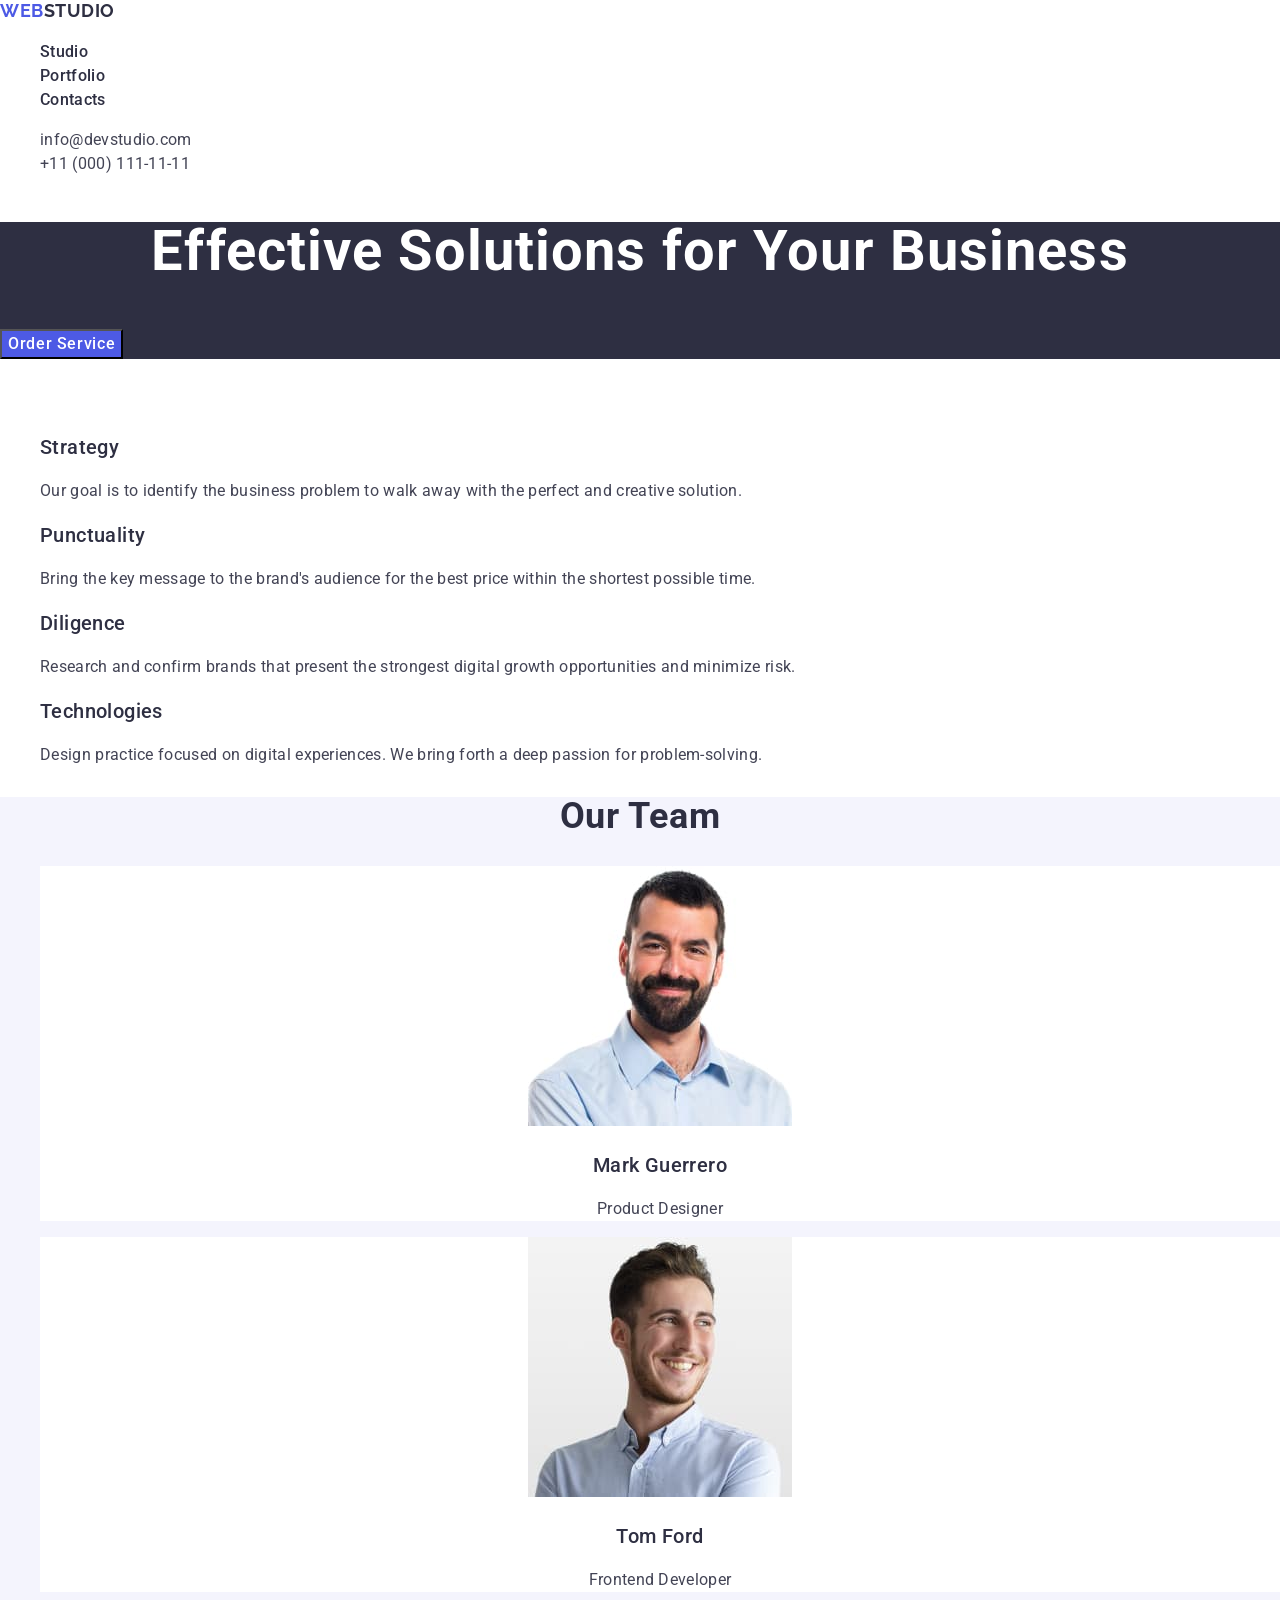
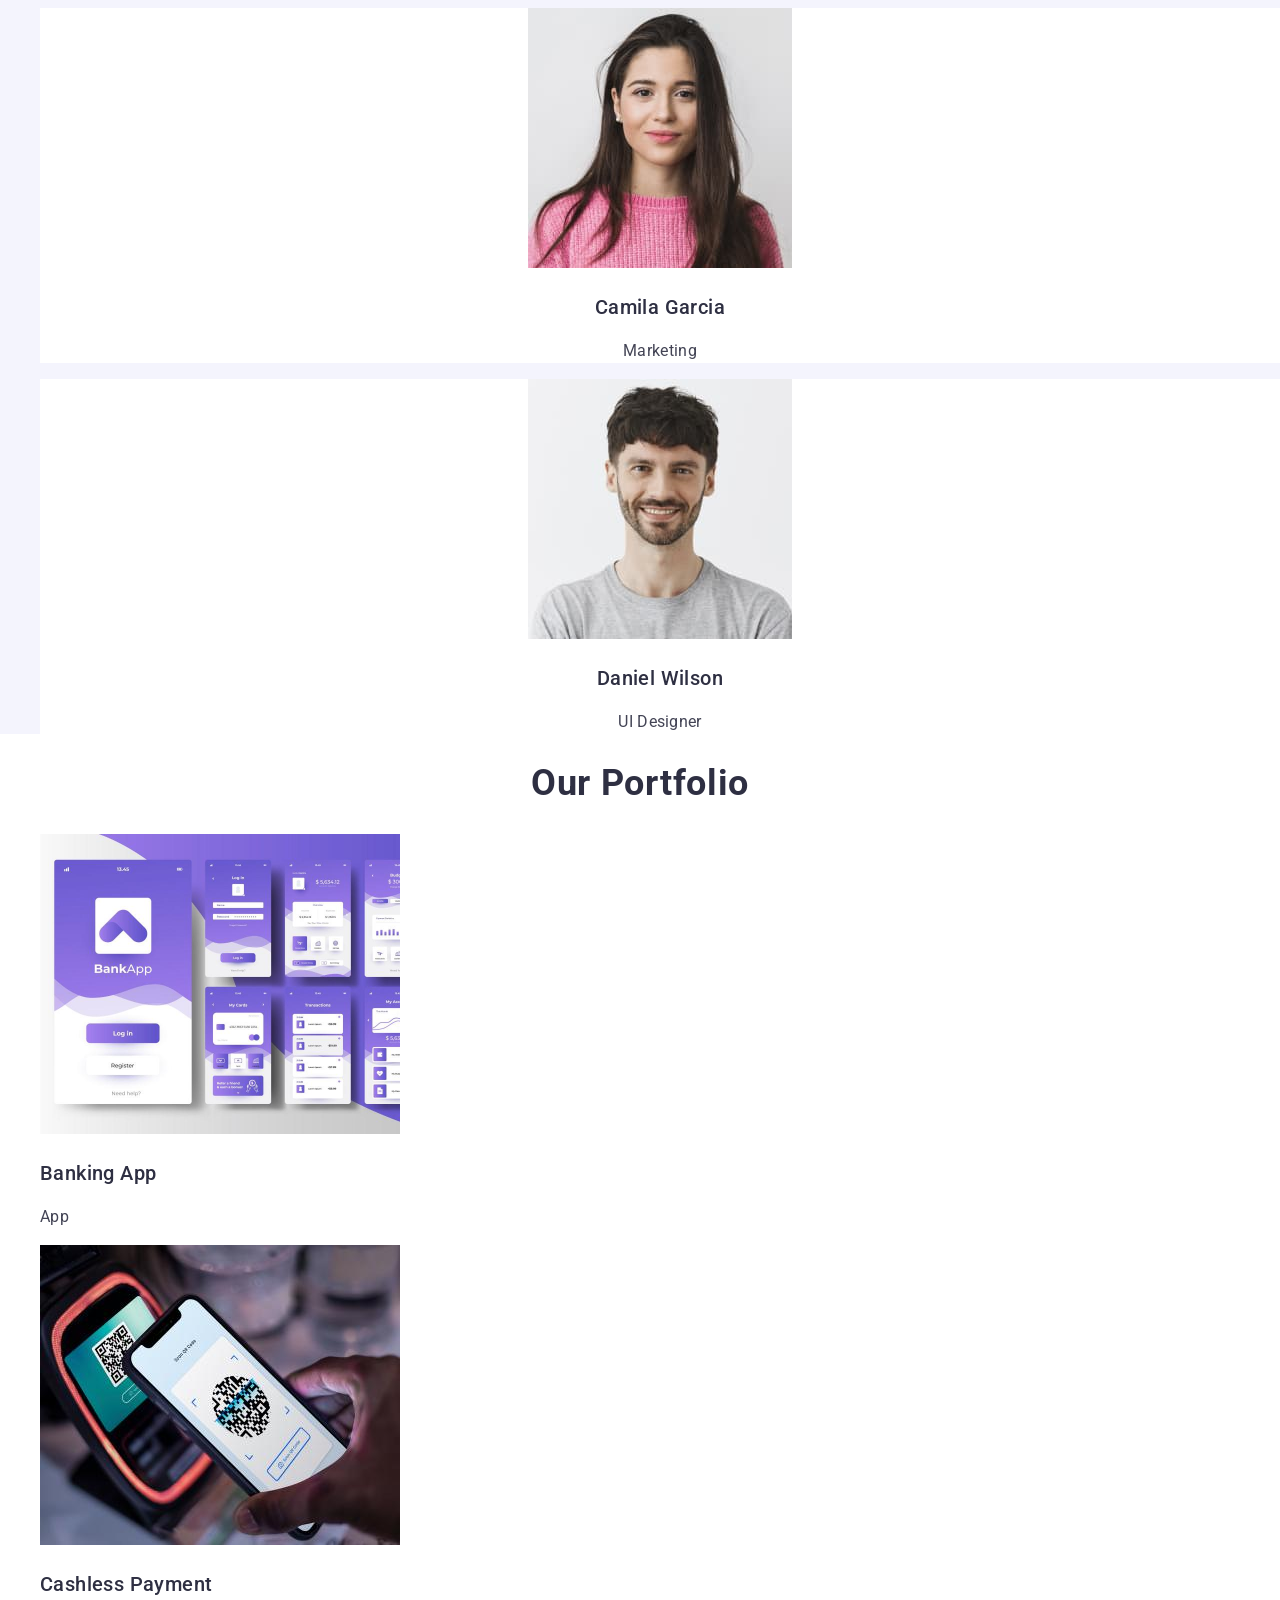
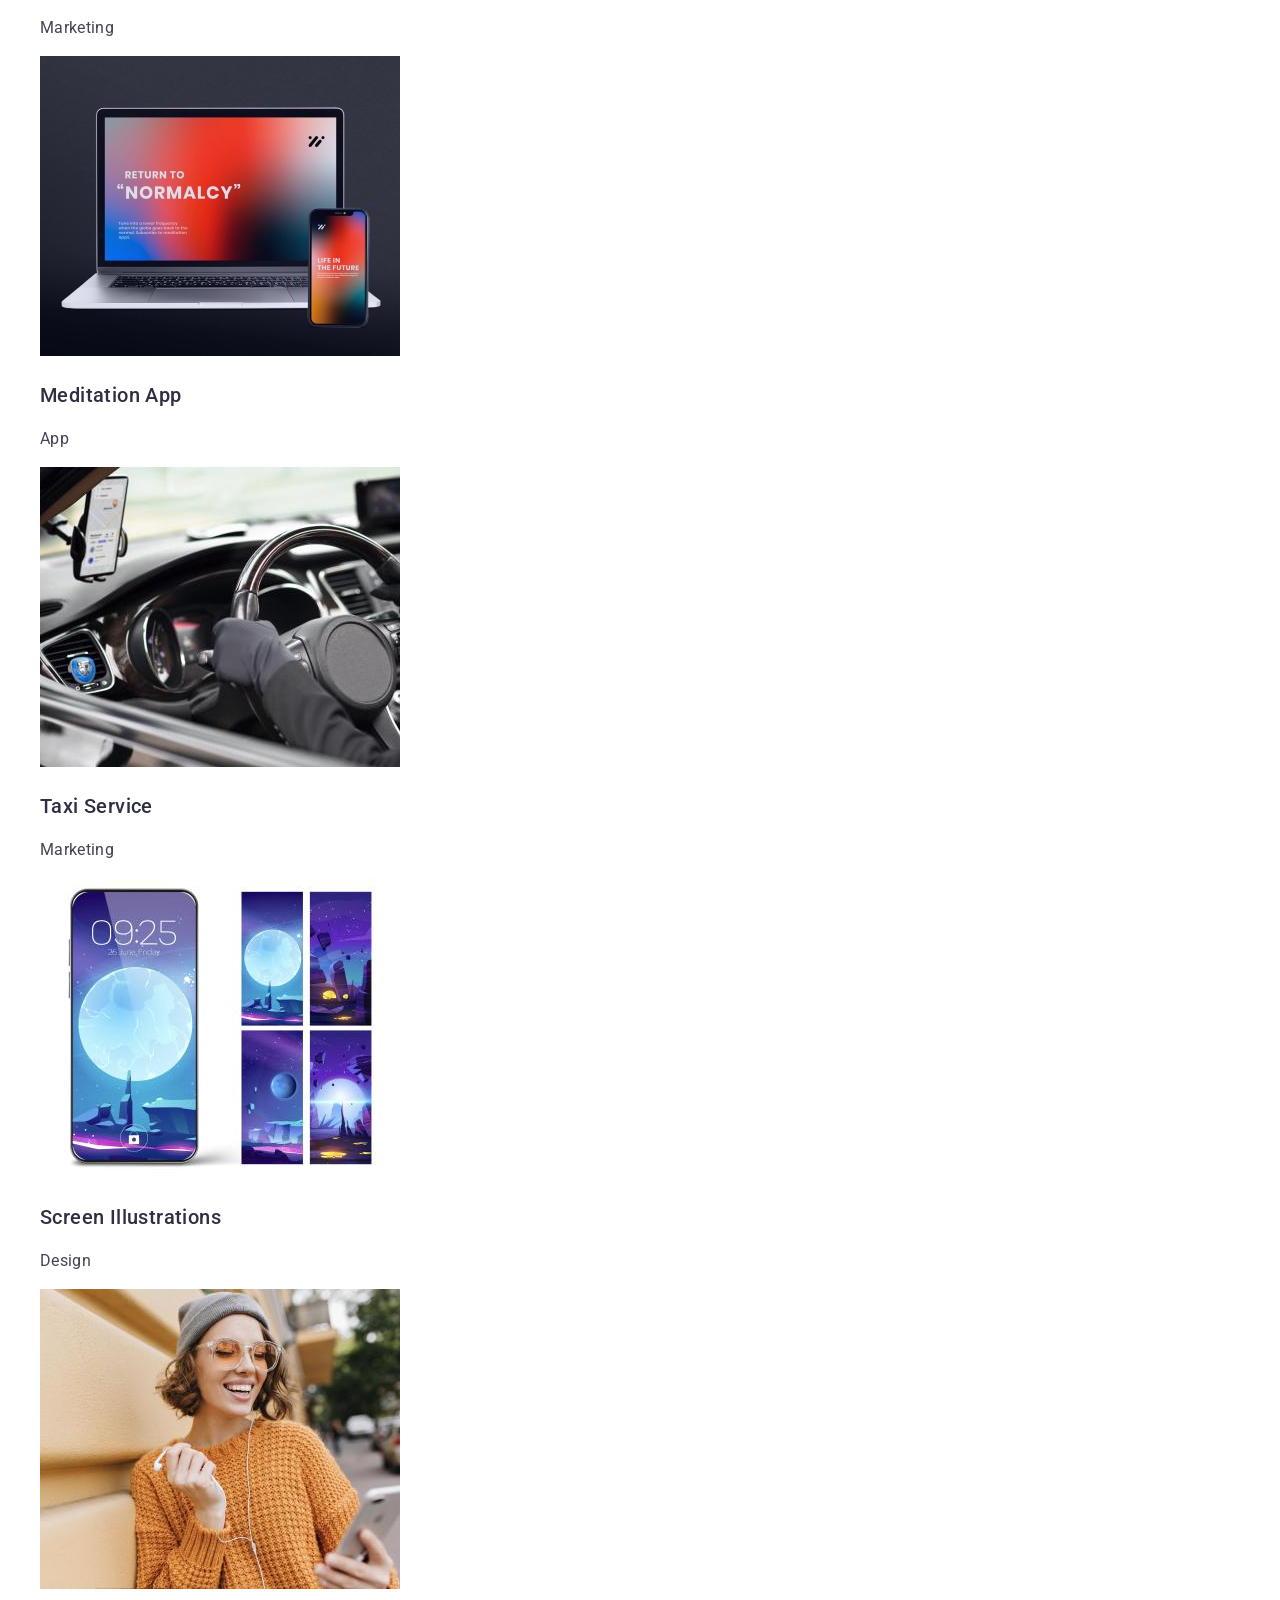
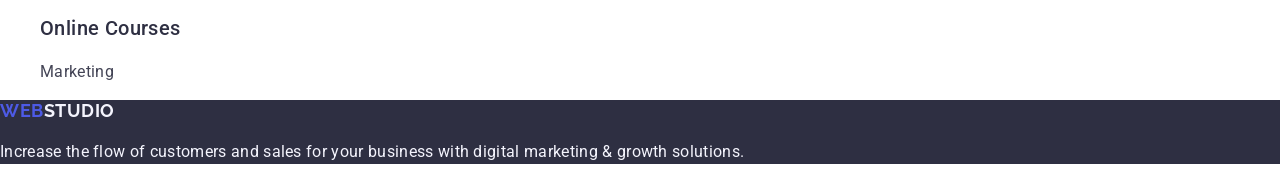
<file: index.html>
<!DOCTYPE html>
<html lang="en">
  <head>
    <meta charset="UTF-8" />
    <meta name="viewport" content="width=device-width, initial-scale=1.0" />
    <title>Effective Business Solutions</title>
    <link rel="preconnect" href="https://fonts.googleapis.com" />
    <link rel="preconnect" href="https://fonts.gstatic.com" crossorigin />
    <link
      href="https://fonts.googleapis.com/css2?family=Raleway:wght@700&family=Roboto:wght@400;500;700&display=swap"
      rel="stylesheet"
    />
    <link
      rel="stylesheet"
      href="https://cdnjs.cloudflare.com/ajax/libs/modern-normalize/2.0.0/modern-normalize.min.css"
      integrity="sha512-4xo8blKMVCiXpTaLzQSLSw3KFOVPWhm/TRtuPVc4WG6kUgjH6J03IBuG7JZPkcWMxJ5huwaBpOpnwYElP/m6wg=="
      crossorigin="anonymous"
      referrerpolicy="no-referrer"
    />
    <link rel="stylesheet" href="./css/styles.css" />
  </head>

  <body>
    <!-- page header-->
    <header>
      <!--logo-->
      <nav>
        <a class="logo" href="./index.html"
          >Web<span class="logo-part">Studio </span>
        </a>
        <!--navigation-->
        <ul class="nav-list">
          <li><a class="nav-link" href="./index.html">Studio</a></li>
          <li><a class="nav-link" href="">Portfolio</a></li>
          <li><a class="nav-link" href="">Contacts</a></li>
        </ul>
      </nav>
      <!--address-->
      <address class="address">
        <ul class="list address-list">
          <li>
            <a class="address-link" href="mailto:info@devstudio.com"
              >info@devstudio.com</a
            >
          </li>
          <li>
            <a class="address-link" href="tel:+110001111111"
              >+11 (000) 111-11-11</a
            >
          </li>
        </ul>
      </address>
    </header>
    <!--hero-main content-->
    <main>
      <section class="hero">
        <h1 class="headline">Effective Solutions for Your Business</h1>
        <button class="hero-button" type="button">Order Service</button>
      </section>
      <!--teh-stack section-->
      <section>
        <h2 class="title-business-technology">Business technology</h2>
        <ul class="list">
          <li>
            <h3 class="under-title">Strategy</h3>
            <p class="text">
              Our goal is to identify the business problem to walk away with the
              perfect and creative solution.
            </p>
          </li>
          <li>
            <h3 class="under-title">Punctuality</h3>
            <p class="text">
              Bring the key message to the brand's audience for the best price
              within the shortest possible time.
            </p>
          </li>
          <li>
            <h3 class="under-title">Diligence</h3>
            <p class="text">
              Research and confirm brands that present the strongest digital
              growth opportunities and minimize risk.
            </p>
          </li>
          <li>
            <h3 class="under-title">Technologies</h3>
            <p class="text">
              Design practice focused on digital experiences. We bring forth a
              deep passion for problem-solving.
            </p>
          </li>
        </ul>
      </section>
      <!--team section-->
      <section class="team-section">
        <h2 class="title">Our Team</h2>
        <ul class="list team-section-list">
          <li class="team-section-item">
            <img
              src="./images/our-team/mark-guerrero.jpg"
              alt="Mark Guerrero foto"
              width="264"
              height="260"
            />
            <h3 class="under-title">Mark Guerrero</h3>
            <p class="text">Product Designer</p>
          </li>
          <li class="team-section-item">
            <img
              src="./images/our-team/tom-ford.jpg"
              alt="Tom Ford foto"
              width="264"
              height="260"
            />
            <h3 class="under-title">Tom Ford</h3>
            <p class="text">Frontend Developer</p>
          </li>
          <li class="team-section-item">
            <img
              src="./images/our-team/camila-garcia.jpg"
              alt="Camila Garcia foto"
              width="264"
              height="260"
            />
            <h3 class="under-title">Camila Garcia</h3>
            <p class="text">Marketing</p>
          </li>
          <li class="team-section-item">
            <img
              src="./images/our-team/daniel-wilson.jpg"
              alt="Daniel Wilson foto"
              width="264"
              height="260"
            />
            <h3 class="under-title">Daniel Wilson</h3>
            <p class="text">UI Designer</p>
          </li>
        </ul>
      </section>
      <!-- portfolio section-->
      <section>
        <h2 class="title">Our Portfolio</h2>
        <ul class="list">
          <li>
            <img
              src="./images/portfolio/banking-app.jpg"
              alt="banking app photo"
              width="360"
              height="300"
            />
            <h3 class="under-title">Banking App</h3>
            <p class="text">App</p>
          </li>
          <li>
            <img
              src="./images/portfolio/payment-app.jpg"
              alt="payment app photo"
              width="360"
              height="300"
            />
            <h3 class="under-title">Cashless Payment</h3>
            <p class="text">Marketing</p>
          </li>
          <li>
            <img
              src="./images/portfolio/laptop-relax-app.jpg"
              alt="relaxing app laptop photo"
              width="360"
              height="300"
            />
            <h3 class="under-title">Meditation App</h3>
            <p class="text">App</p>
          </li>
          <li>
            <img
              src="./images/portfolio/driving-car.jpg"
              alt="driving-taxi photo"
              width="360"
              height="300"
            />
            <h3 class="under-title">Taxi Service</h3>
            <p class="text">Marketing</p>
          </li>
          <li>
            <img
              src="./images/portfolio/phone-wallpapers.jpg"
              alt="phone wallpapers photo"
              width="360"
              height="300"
            />
            <h3 class="under-title">Screen Illustrations</h3>
            <p class="text">Design</p>
          </li>
          <li>
            <img
              src="./images/portfolio/happy-girl-and-phone.jpg"
              alt="girl & phone photo"
              width="360"
              height="300"
            />
            <h3 class="under-title">Online Courses</h3>
            <p class="text">Marketing</p>
          </li>
        </ul>
      </section>
    </main>

    <!--page footer-->
    <footer class="footer">
      <a class="logo" href="./index.html"
        >Web<span class="logo-part-footer">Studio </span>
      </a>
      <p class="text-footer">
        Increase the flow of customers and sales for your business with digital
        marketing & growth solutions.
      </p>
    </footer>
  </body>
</html>
</file>
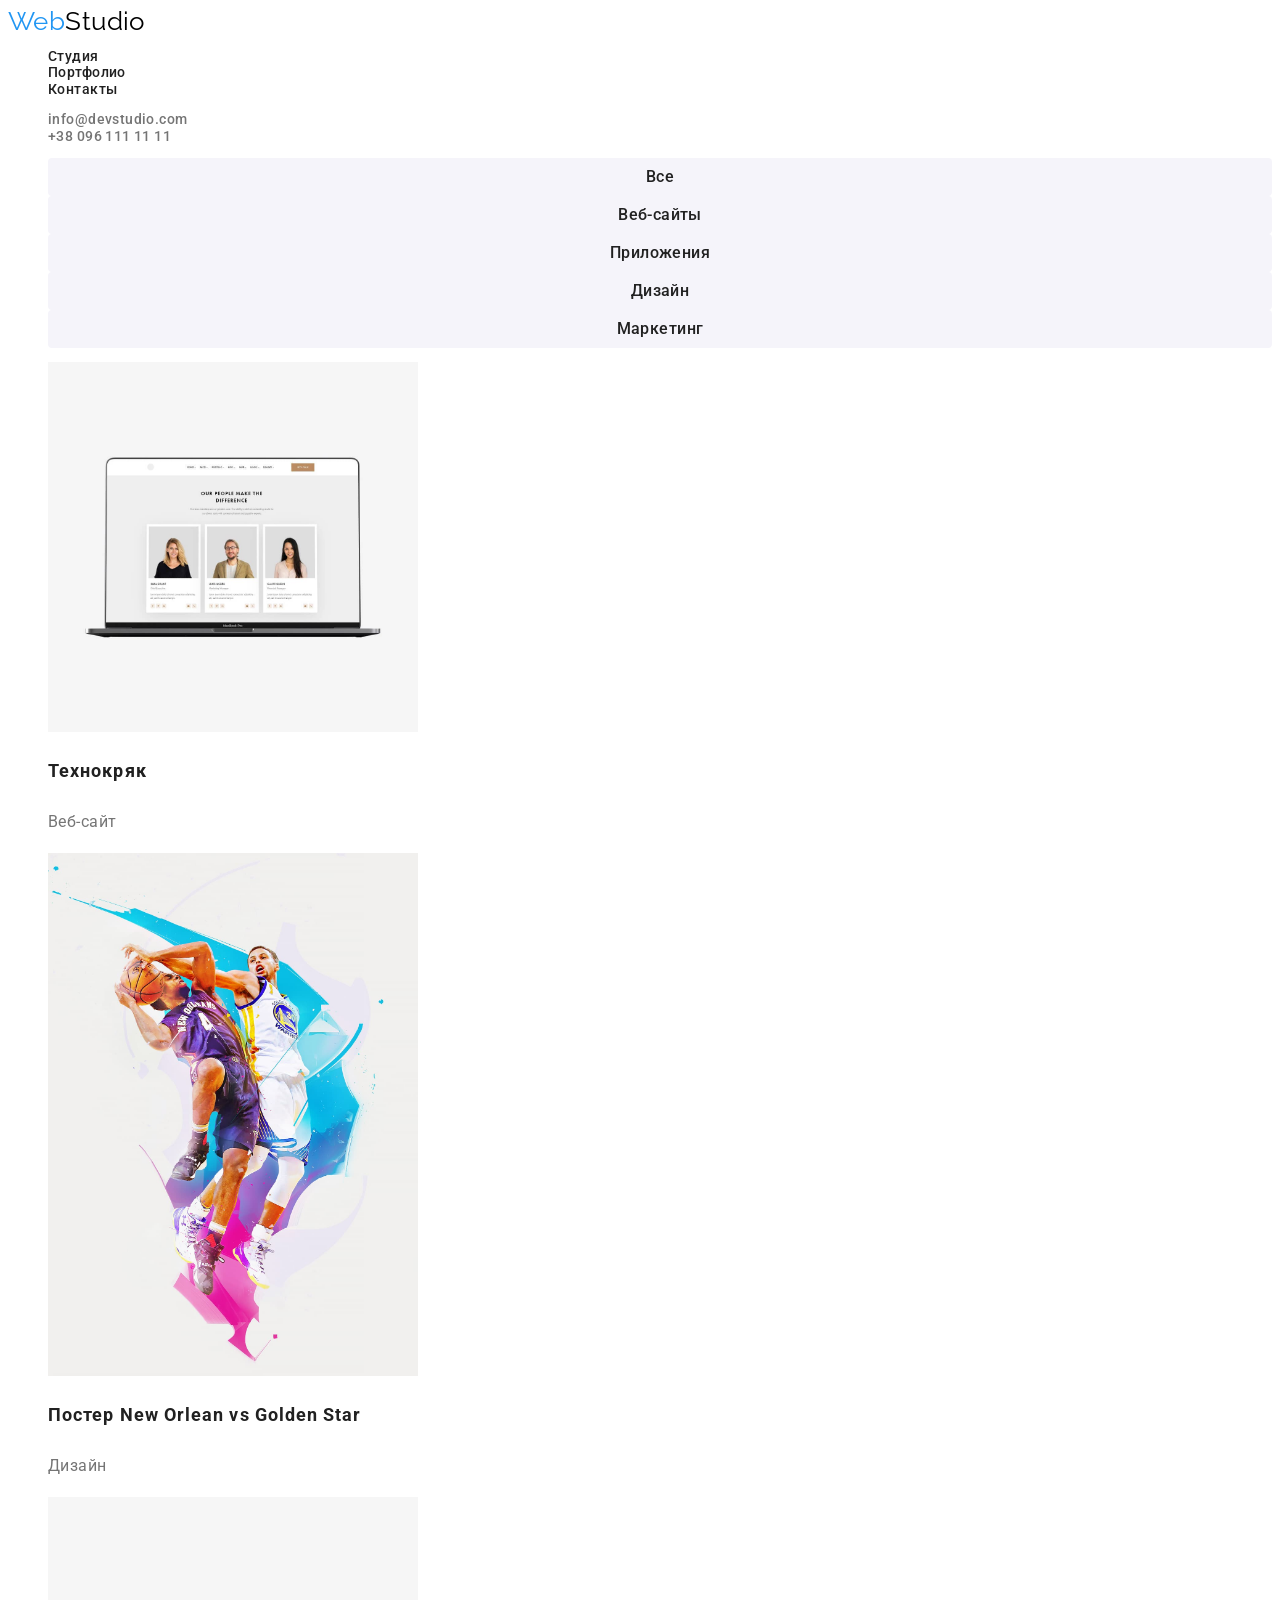
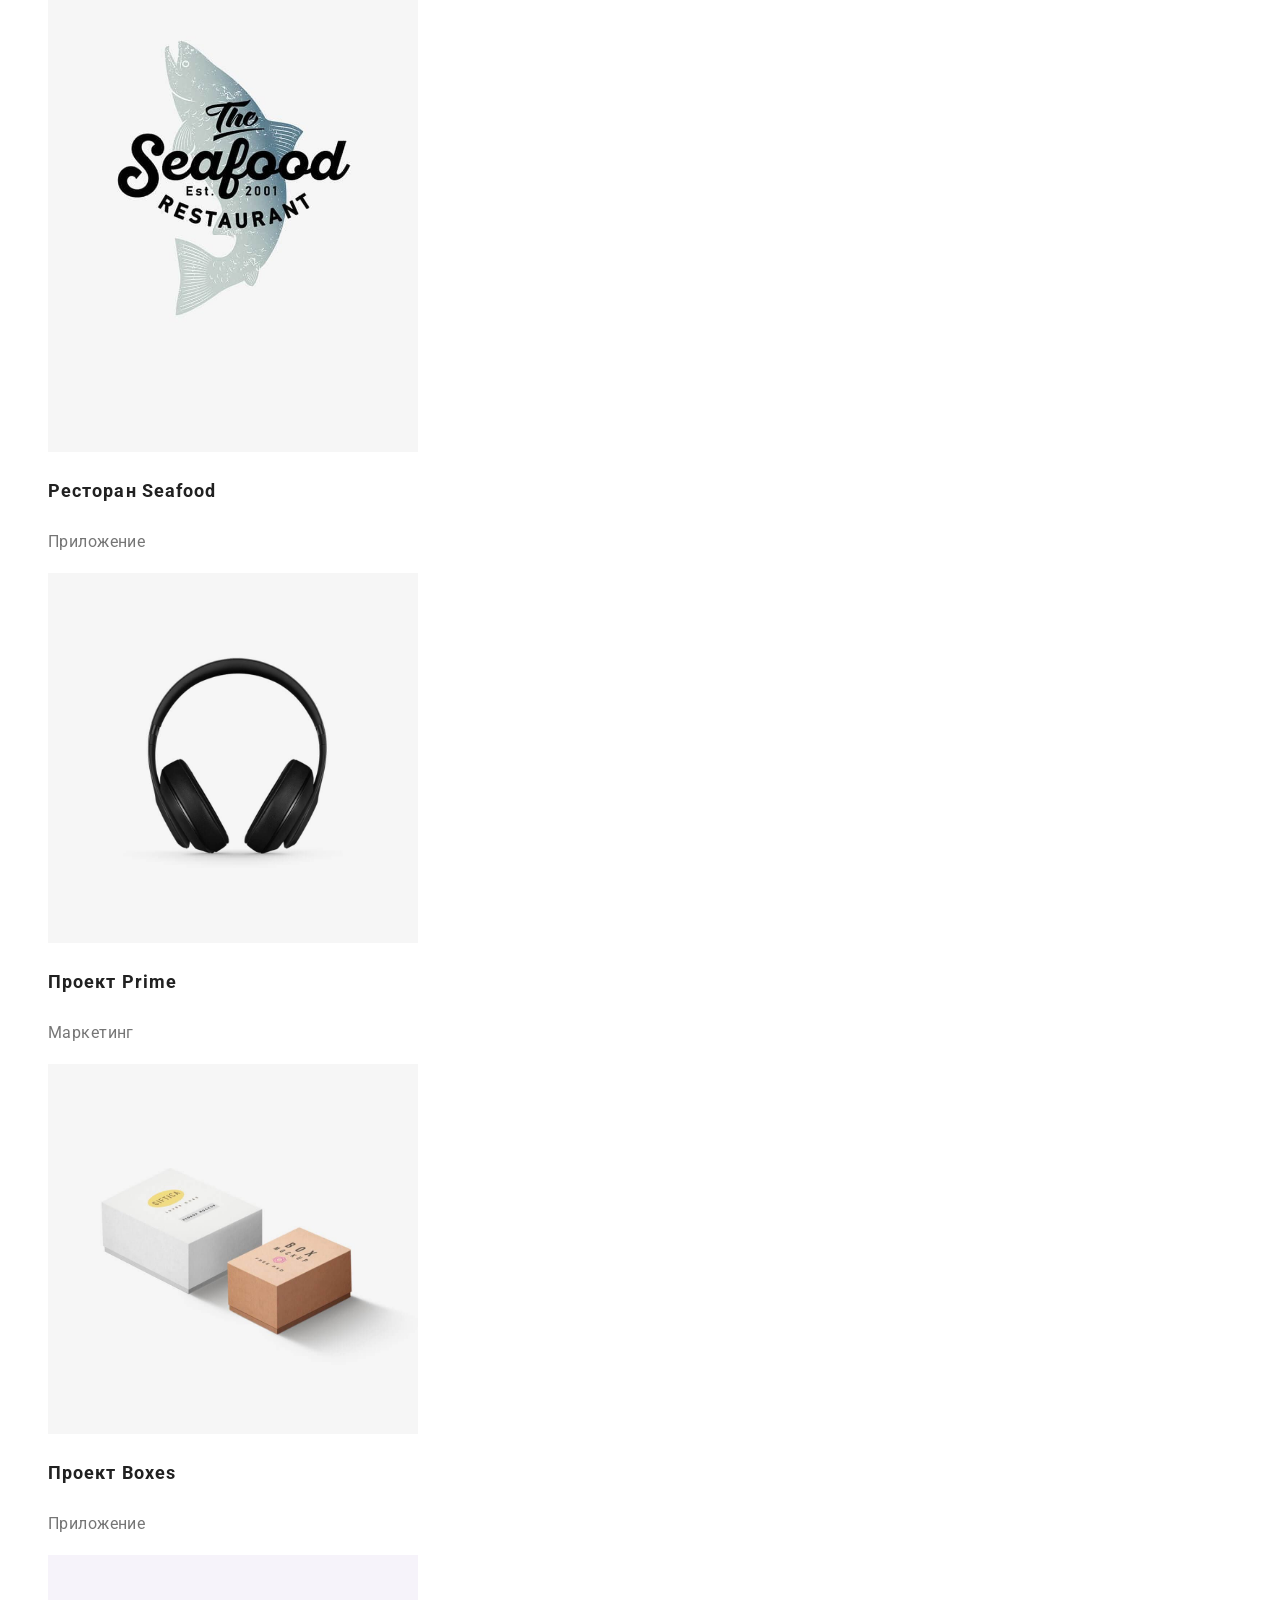
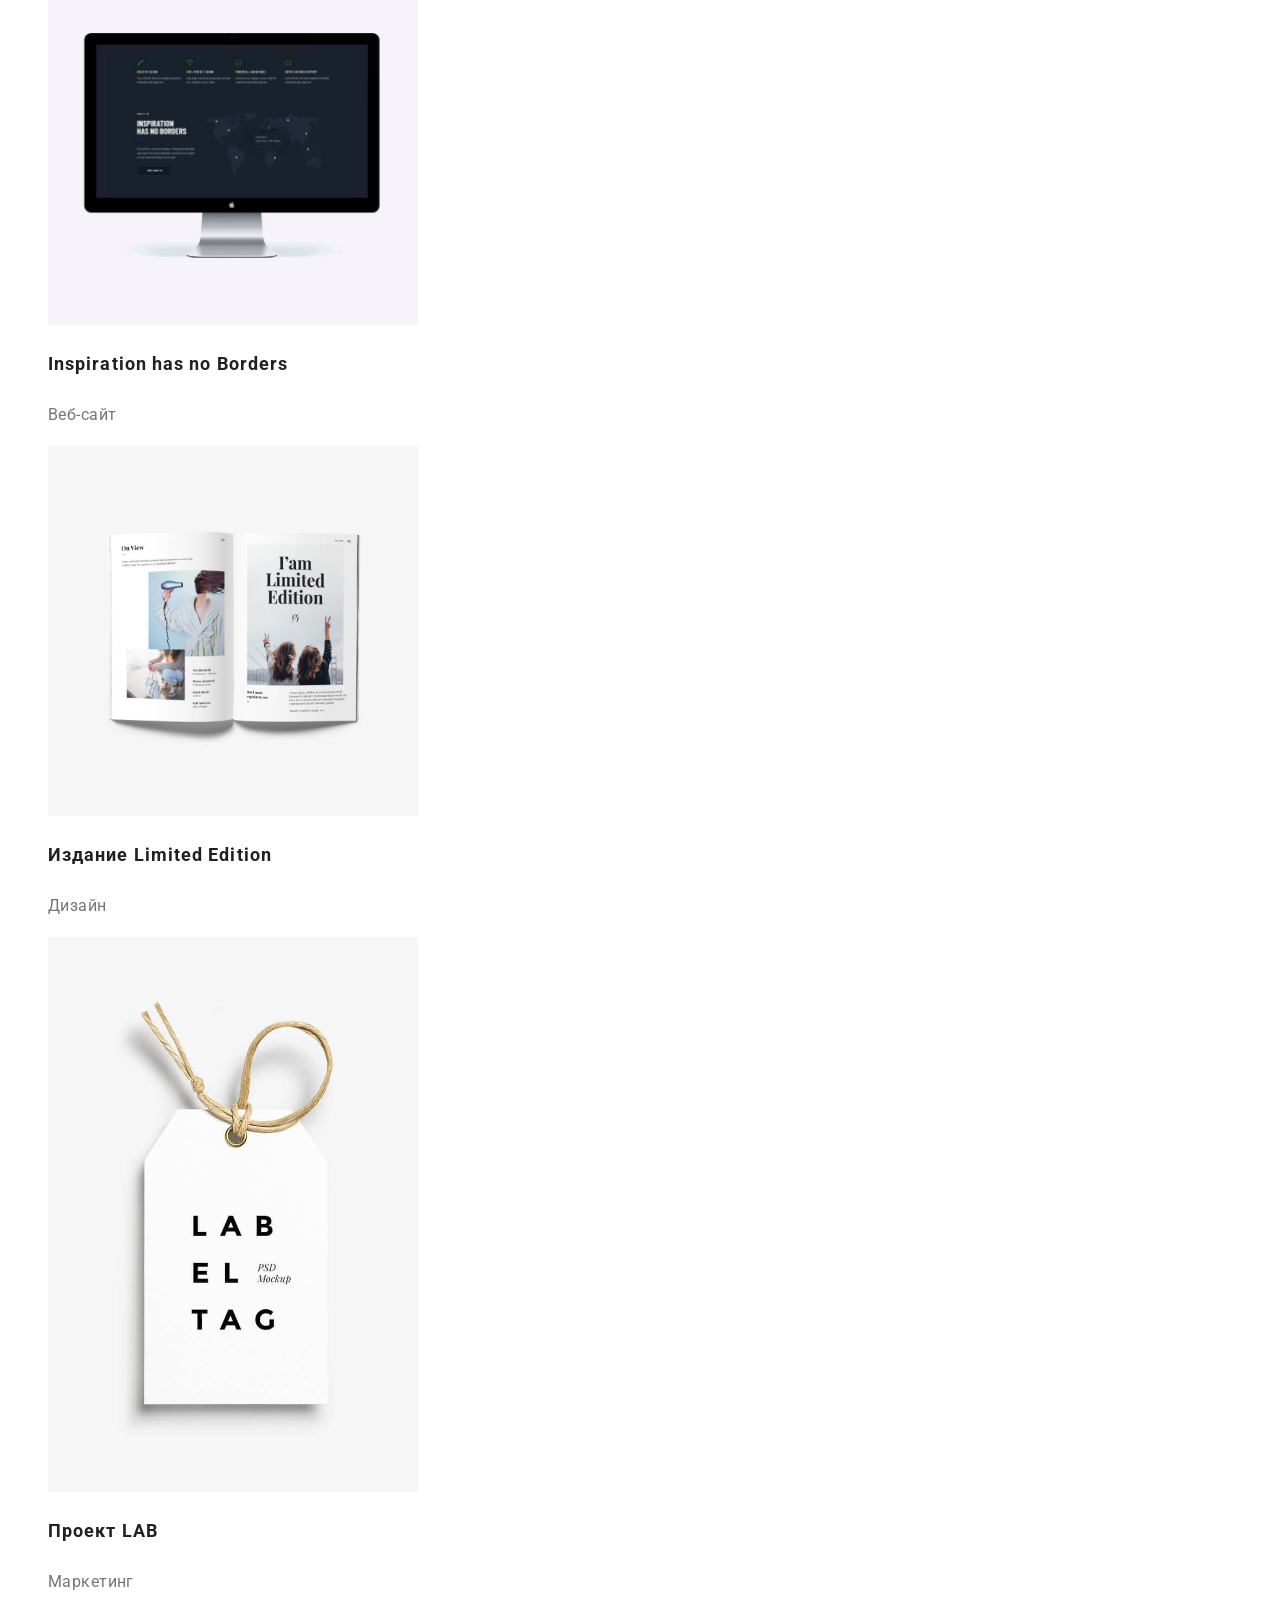
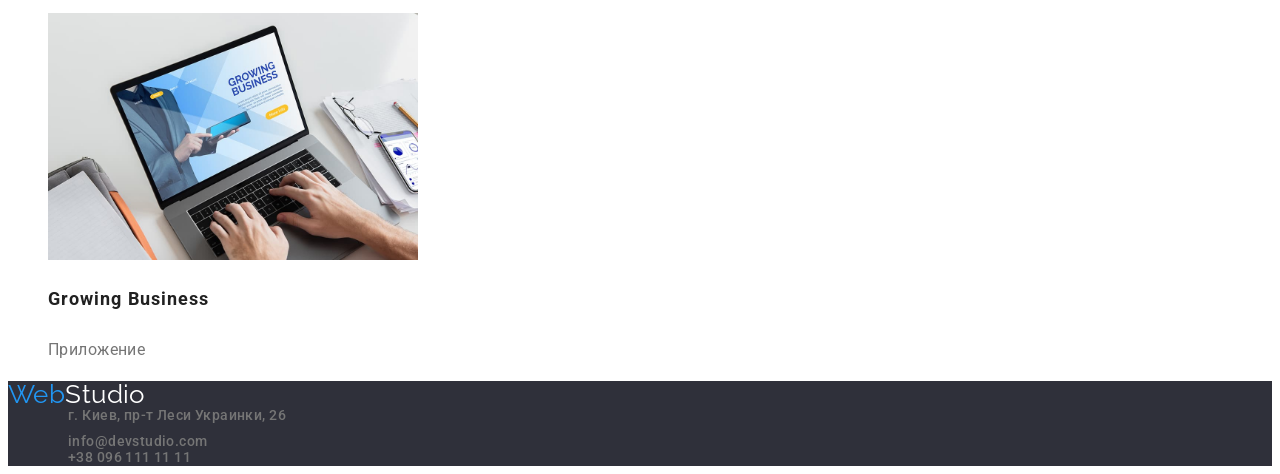
<file: portfolio.html>
<!DOCTYPE html>
<html lang="en">

<head>
    <meta charset="UTF-8">
    <meta http-equiv="X-UA-Compatible" content="IE=edge">
    <meta name="viewport" content="width=device-width, initial-scale=1.0">
    <link rel="stylesheet" href="./css/stylesportfolio.css" />
    <link rel="preconnect" href="https://fonts.googleapis.com">
    <link rel="preconnect" href="https://fonts.gstatic.com" crossorigin>
    <link
        href="https://fonts.googleapis.com/css2?family=Raleway:wght@700&family=Roboto:wght@400;500;700;900&display=swap"
        rel="stylesheet">
    <title>portfolio</title>
</head>


<body>
    <header>
        <a class="webstudiologo" href="./index.html">
            Web<span class="studioword">Studio</span>
        </a>

        <nav>
            <ul class="navigation">
                <li><a class="headlink" href="index.html">Студия</a></li>
                <li><a class="headlink corent" href="portfolio.html">Портфолио</a></li>
                <li><a class="headlink" href="contact.html">Контакты</a></li>
            </ul>
        </nav>
        <ul class="contacts">
            <li><a class="headcontacts" href="mailto:info@devstudio.com">info@devstudio.com</a></li>
            <li><a class="headcontacts" href="tell:+380961111111">+38 096 111 11 11</a></li>
        </ul>
    </header>
    <main>
        <section>

            <!-- ... все веб сайты приложения дизайн... -->

            <div class="main=box">
                <ul class="buttonfilter-list">
                    <li class="buttonfilter" type="button">Все</li>
                    <li class="buttonfilter" type="button">Веб-сайты</li>
                    <li class="buttonfilter" type="button">Приложения</li>
                    <li class="buttonfilter" type="button">Дизайн</li>
                    <li class="buttonfilter" type="button">Маркетинг</li>
                </ul>


                <ul class="project-variation-list">
                    <li><img src="./images/portfolio01laptop.jpg" alt="portfolio01laptop" width="370">
                        <h3>Технокряк</h3>
                        <p class="project">Веб-сайт</p>
                    </li>
                    <li><img src="./images/portfolio02basketbol.jpg" alt="portfolio02basketbol" width="370">
                        <h3>Постер New Orlean vs Golden Star</h3>
                        <p class="project">Дизайн</p>
                    </li>
                    <li><img src="./images/portfolio03fish.jpg" alt="portfolio03fish" width="370">
                        <h3>Ресторан Seafood</h3>
                        <p class="project">Приложение</p>
                    </li>
                    <li><img src="./images/portfolio04headf.jpg" alt="portfolio04headf" width="370">
                        <h3>Проект Prime</h3>
                        <p class="project">Маркетинг</p>
                    </li>
                    <li><img src="./images/portfolio05boxes.jpg" alt="portfolio05boxes" width="370">
                        <h3>Проект Boxes</h3>
                        <p class="project">Приложение</p>

                    </li>
                    <li><img src="./images/portfolio06monitor.jpg" alt="portfolio06monitor" width="370">
                        <h3>Inspiration has no Borders</h3>
                        <p class="project">Веб-сайт</p>
                    </li>
                    <li><img src="./images/portfolio07magasine.jpg" alt="portfolio07magasine" width="370">
                        <h3>Издание Limited Edition</h3>
                        <p class="project">Дизайн</p>
                    </li>
                    <li><img src="./images/portfolio08labtag.jpg" alt="portfolio08labtag" width="370">
                        <h3>Проект LAB</h3>
                        <p class="project">Маркетинг</p>
                    </li>
                    <li><img src="./images/portfolio09laptophands.jpg" alt="portfolio09laptophands" width="370">
                        <h3>Growing Business</h3>
                        <p class="project">Приложение</p>
                    </li>
                </ul>

            </div>

        </section>

    </main>

    <footer>
        <a class="foterlogo" href="/index.html">
            Web<span class="studioword-foter">Studio</span>
            <address>
                <ul class="contacts-foter-list">
                    <li><a class="headcontacts" href="https://goo.gl/maps/RiCtfUiZejfkSYfk7" target="_blank"
                            rel="noopener noreferrer">г.
                            Киев,
                            пр-т Леси
                            Украинки, 26</a></li>
                    <li><a class="headcontacts" href="mailto:info@devstudio.com">info@devstudio.com</a></li>
                    <li><a class="headcontacts" href="tell:+380961111111">+38 096 111 11 11</a></li>
                </ul>
            </address>
    </footer>
</body>

</html>
</file>
<file: css/styles.css>
:root {
  --iris: #4d5ae5;
  --ocean: #404bbf;
  --navy-blue: #2e2f42;
  --green: #31d0aa;
  --slate: #434455;
  --light-slate: #8e8f99;
  --cornflower: #e7e9fc;
  --cloud: #f4f4fd;
  --navy-blue-modal: rgba(46, 47, 66, 0.4);
  --grey: rgba(46, 47, 66, 0.7);
  --white: #fff;
  --dairy: #fcfcfc;
}
/* reset styles */
ul,
ol {
  list-style-type: none;
}
a {
  color: inherit;
  text-decoration: none;
}

button {
  cursor: pointer;
}

/* teg-selectors */
body {
  font-family: 'Roboto', sans-serif;
  color: var(--slate);
  font-size: 16px;
  font-weight: 400;
  line-height: 1.5;
  letter-spacing: 0.02em;
  background-color: var(--white);
}
/* logotipe */
.logo {
  font-family: 'Raleway', sans-serif;
  font-weight: 700;
  font-size: 18px;
  line-height: 1.17;
  letter-spacing: 0.03em;
  text-transform: uppercase;
  color: var(--iris);
}
.logo-part {
  color: var(--navy-blue);
}
/* navigation */
.nav-link {
  font-weight: 500;
  font-size: 16px;
  line-height: 1.5;
  letter-spacing: 0.02em;
  color: var(--navy-blue);
}
.nav-link:hover,
.nav-link:focus {
  color: var(--ocean);
}
/* address*/
.address {
  font-style: normal;
}
.address-link:hover,
.address-link:focus {
  color: var(--ocean);
}
/* --hero-main content-- */

.hero {
  background-color: var(--navy-blue);
}
.headline {
  font-weight: 700;
  font-size: 56px;
  line-height: 1.07;
  letter-spacing: 0.02em;
  text-align: center;
  color: var(--white);
}
/* hero-button */
.hero-button {
  font-weight: 500;
  font-size: 16px;
  line-height: 1.5;
  letter-spacing: 0.04em;
  text-align: center;
  color: var(--white);

  background-color: var(--iris);
}

.hero-button:hover,
.hero-button:focus {
  background-color: var(--ocean);
}
/* (undertitles & title & text)  */
.under-title {
  font-weight: 500;
  font-size: 20px;
  line-height: 1.2;
  letter-spacing: 0.02em;
  color: var(--navy-blue);
}
.title {
  font-weight: 700;
  font-size: 36px;
  line-height: 1.11;
  letter-spacing: 0.02em;
  text-align: center;
  color: var(--navy-blue);
  text-transform: capitalize;
}
.text {
  font-size: 16px;
  line-height: 1.5;
  letter-spacing: 0.02em;
  color: var(--slate);
}
/* --teh-stack section-- */
/* (teh-stack unvisible title) */
.title-business-technology {
  color: var(--white);
}
/* --team section-- */
.team-section {
  background-color: var(--cloud);
}
.team-section-list {
}
.team-section-item {
  background: var(--white);
  text-align: center;
}

/* -- portfolio section-- */

/* --page footer-- */
.footer {
  background-color: var(--navy-blue);
}

.logo-part-footer {
  color: var(--cloud);
}
.text-footer {
  color: var(--cloud);
}
</file>
<file: css/stylesportfolio.css>
:root {
    --main-font: 14px;
    --secondary-font: 26px;
    margin: 0;
    padding: 0;
    
    --main-color: #212121;
    --grey-color: #757575;
    --sky-color: #2196F3;
    --white-color: #FFFFFF;
    --darkhalf-color: #2F303A;
    --darkest-color: #000000;
    --lamp-color: #ECECEC;
    --ice-color: #F5F4FA;
}

body {
    font-family: 'Roboto', sans-serif;
    font-size: 14px;
    background: #ffffff;
    color: #212121;
    letter-spacing: 0.03em;
}

.visually-hidden {
    position: absolute;
    width: 1px;
    height: 1px;
    margin: -1px;
    border: 0;
    padding: 0;

    white-space: nowrap;
    clip-path: inset(100%);
    clip: rect(0 0 0 0);
    overflow: hidden;
}

li {
    list-style-type: none;
}

/* header section */

.webstudiologo {
    font-family: Raleway;
    font-style: Bold;
    font-size: 26px;
    line-height: 31px;
    line-height: 100%;
    box-align: Left;
    vertical-align: Top;
    text-decoration: none;
    color: #2196F3;
}

.studioword {
    color: #000000;
}

.headlink {
    color: #212121;
    font-weight: 500;
    line-height: 16.4px;
    text-decoration: none;
}


.headcontacts {
    color: #757575;
    font-weight: 500;
    line-height: 16.4px;
    text-decoration: none;
}

.headlink:hover, .headlink:focus,
.headcontacts:hover, .headcontacts:hover {
    color: #2196F3;
}

.corent {}

/* main-box */

.project {
        font-weight: 400;
        color: #757575;
        text-align: left;
  }

/* все веб сайты приложения дизайн */

.buttonfilter {
    font-weight: 500;
    font-size: 16.00px;
    line-height: 26px;
    text-align: center;
    color: #212121;
    background-color: #F5F4FA ;
    padding: 6px 22px 6px 22px;
    border-radius: 4px;
    cursor: pointer; }

.buttonfilter:focus, .buttonfilter:hover  {
    color: #FFFFFF;
    background-color: #2196f3;

}
.project-variation-list {
   }

h3 {
    font-size: 18px;
    font-weight: 700;
    line-height: 36.00px;
    letter-spacing: 0.06em;
  }

.project {
    font-size: 16px;
    font-weight: 400;
    line-height: 30.00px;
}
/* foter */
footer {
    background-color: #2F303A;
}

.studioword-foter {
    color: rgb(255, 255, 255);
}

.foterlogo {
    font-family: Raleway;
    font-style: Bold;
    font-size: 26px;
    line-height: 31px;
    line-height: 100%;
    box-align: Left;
    vertical-align: Top;
    text-decoration: none;
    color: #2196F3;
    padding-top: 60px 60px 60px 60px;
    margin-top: 60px 60px 60px 60px;
}

.contacts-foter-list {
    font-style: normal;
    color: rgba(255, 255, 255, 0.6);
    margin: 0px 0px 0px 20px;
}

[href="https://goo.gl/maps/RiCtfUiZejfkSYfk7"] {}
</file>
